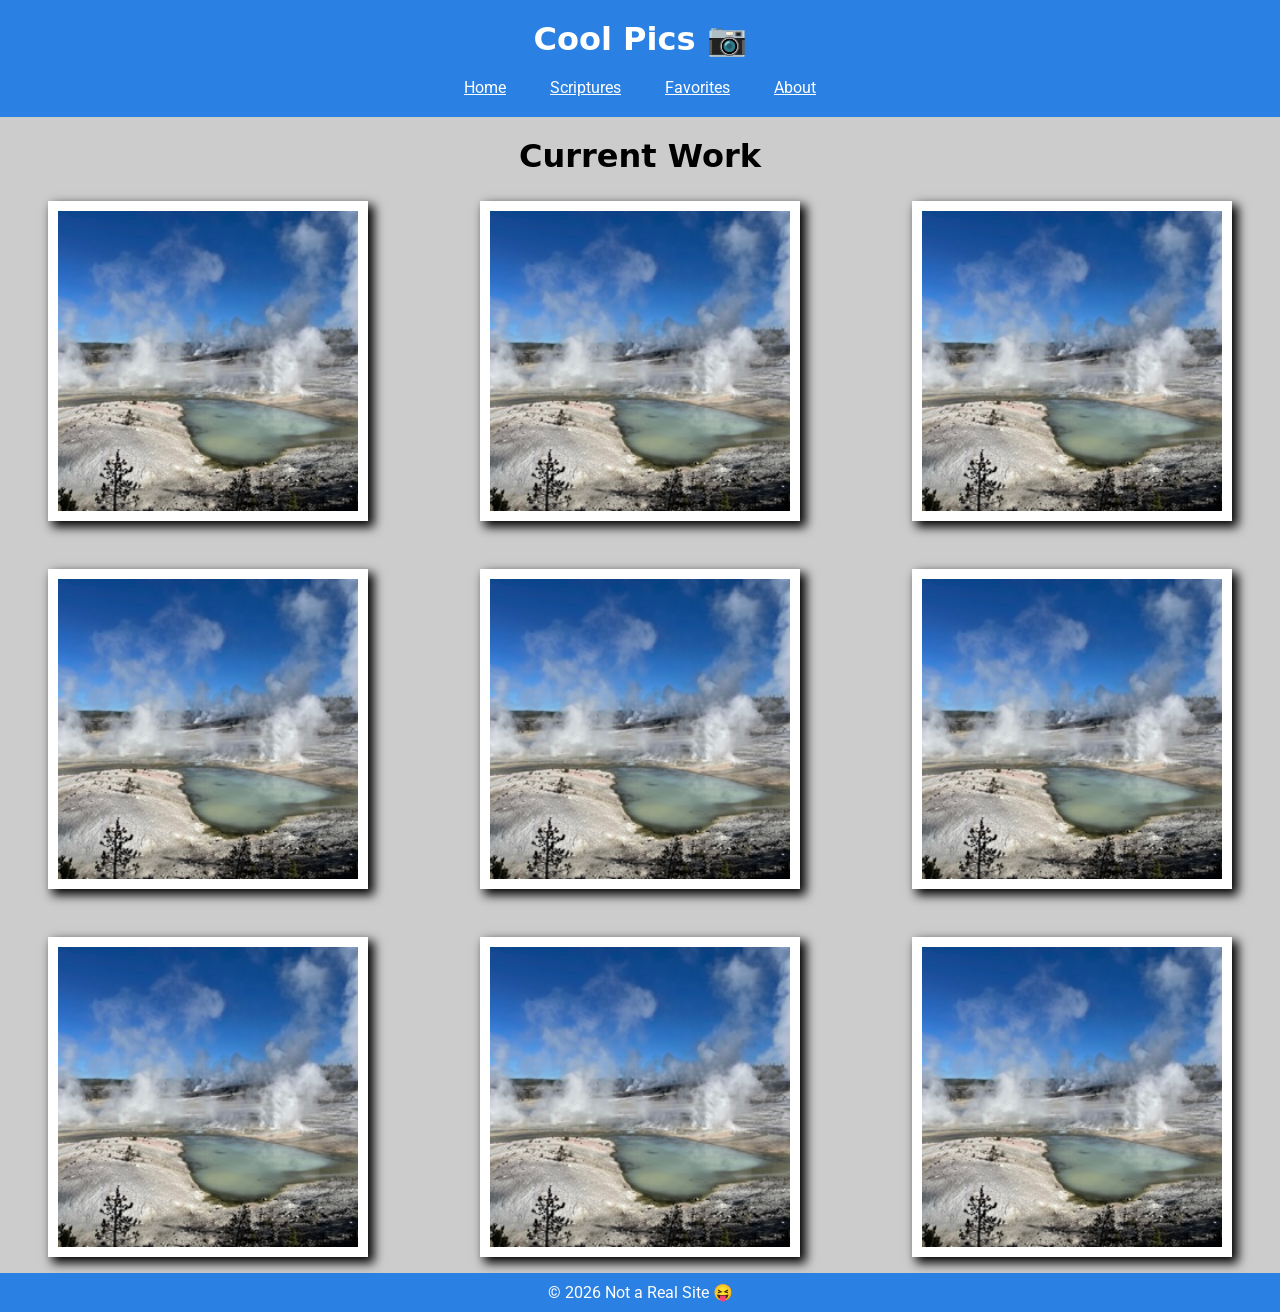
<file: w3/coolpics/index.html>
<!DOCTYPE html>
<html lang="en">

<head>
    <meta charset="UTF-8">
    <meta name="viewport" content="width=device-width, initial-scale=1.0">
    <title>coolpics</title>
    <link rel="stylesheet" href="style.css">
    <script src="script.js" defer></script>
</head>

<body>


    <header>
        <h1>Cool Pics 📷</h1>
        <button class="menu-btn">
            <h2>Menu</h2>
        </button>
        <nav>
            <a href="#">Home</a>
            <a href="#">Scriptures</a>
            <a href="#">Favorites</a>
            <a href="#">About</a>
        </nav>
    </header>
    <h1 id="current-work">Current Work</h1>

    <main>

        <!-- <div class="img-grid"> -->
        <img src="norris-sm.jpg" alt="picture of a hot spring">
        <img src="norris-sm.jpg" alt="picture of a hot spring">
        <img src="norris-sm.jpg" alt="picture of a hot spring">
        <img src="norris-sm.jpg" alt="picture of a hot spring">
        <img src="norris-sm.jpg" alt="picture of a hot spring">
        <img src="norris-sm.jpg" alt="picture of a hot spring">
        <img src="norris-sm.jpg" alt="picture of a hot spring">
        <img src="norris-sm.jpg" alt="picture of a hot spring">
        <img src="norris-sm.jpg" alt="picture of a hot spring">
        <!-- </div> -->

    </main>
    <footer>&copy; 2026 Not a Real Site 😝</footer>

    <dialog class="viewer">
        <img alt="">
        <button class="close-viewer" type="button">X</button>
    </dialog>

</body>
</file>
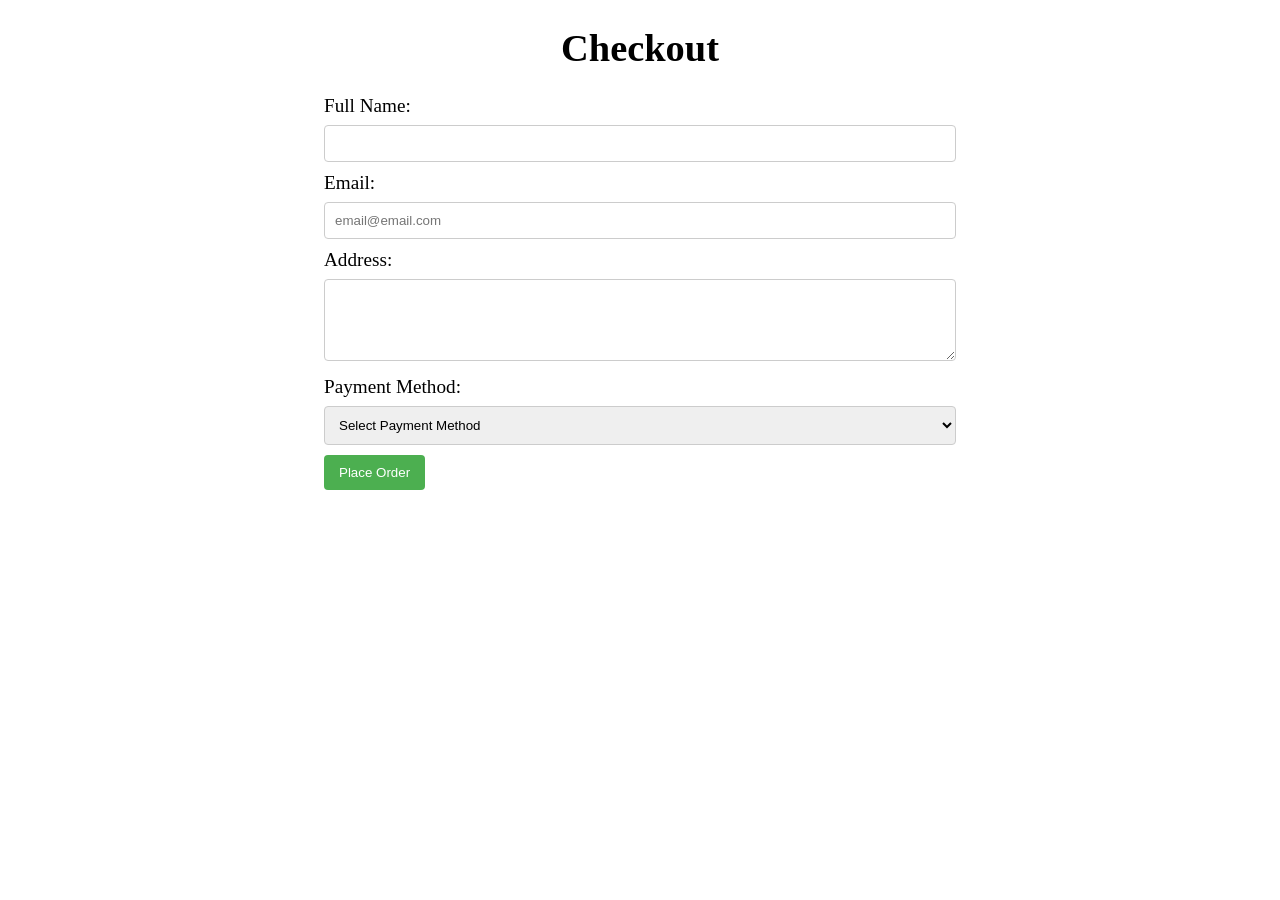
<file: w7/ponder/index.html>
<!DOCTYPE html>
<html lang="en">
  <head>
    <meta charset="UTF-8" />
    <meta name="viewport" content="width=device-width, initial-scale=1.0" />
    <title>Checkout Form</title>
    <link rel="icon" href="images/favicon.ico">
    <link rel="stylesheet" href="style.css"/>
    <script src="form.js" defer></script>
  </head>
  <body>
    <header><h1>Checkout</h1></header>
    <main>
      <section class="errors"></section>
      <form id="checkoutForm" action="completed.html" method="get">
        <label for="fullName">Full Name:</label>
        <input type="text" id="fullName" name="fullName" required>
        <label for="email">Email:</label>
        <input type="email" id="email" name="email" placeholder="email@email.com" required>
        <label for="address">Address:</label>
        <textarea id="address" name="address" rows="4" required></textarea>
        <label for="paymentMethod">Payment Method:</label>
        <select id="paymentMethod" name="paymentMethod" required aria-expanded="false" aria-controls="creditCardnumberContainer paypalUsernameContainer">
            <option value="">Select Payment Method</option>
            <option value="creditCard">Credit Card</option>
            <option value="paypal">PayPal</option>
        </select>

        <!-- Container for credit card details -->
        <p id="creditCardNumberContainer" class="hide" role="region" aria-labelledby="creditCardLabel">
            <label id="creditCardLabel" for="creditCardNumber">Credit Card Number:</label>
            <input
            type="text"
            id="creditCardNumber"
            name="creditCardNumber"
            pattern="[0-9]{16}"
            placeholder="Enter 16 digits"
            required
            />
            <label for="expirationDate">Expiration</label>
            <input 
            type="text" 
            id="month" 
            name="expMonth" 
            placeholder="MM" 
            aria-labelledby="expirationDate">
            <input 
            type="text" 
            id="year" 
            name="expYear" 
            placeholder="YY" 
            aria-labelledby="expirationDate">
        </p>
      
        <!-- Container for PayPal details -->
        <p id="paypalUsernameContainer" class="hide" role="region" aria-labelledby="paypalLabel">
            <label id="paypalLabel" for="paypalUsername">PayPal Username:</label>
            <input
            type="text"
            id="paypalUsername"
            name="paypalUsername"
            placeholder="Enter PayPal username"
            required
            />
        </p>

        <button type="submit">Place Order</button>
      </form>
    </main>
  </body>
</html>
</file>
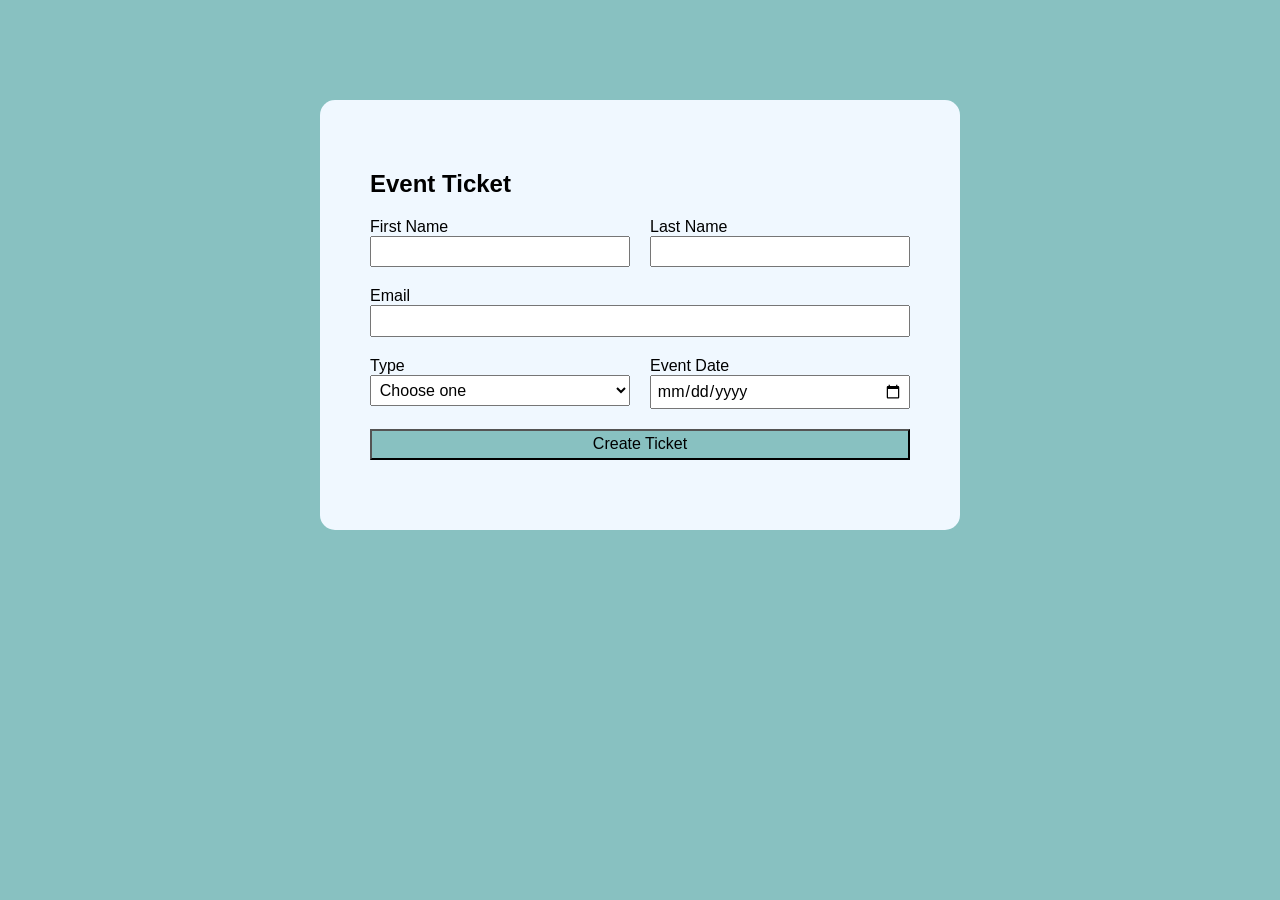
<file: w7/prove/index.html>
<!DOCTYPE html>
<html lang="en">
<head>
    <meta charset="UTF-8">
    <meta name="viewport" content="width=device-width, initial-scale=1.0">
    <meta name="author" content="garyeong bae">
    <meta name="description" content="event_ticket">
    <script src="ticket.js" defer></script>
    <link href="ticket.css" rel="stylesheet">
    <title>Document</title>
</head>
<body>
    <section id="page">
        <h1>Event Ticket</h1>
        <form id="form">
            <div class="half1">
                <label for="firstName">First Name</label>
                <input type="text" id="firstName" name="firstName" required>
            </div>

            <div class="half2">
                <label for="lastName">Last Name</label>
                <input type="text" id="lastName" name="lastName" required>
            </div>

            <div class="full">
                <label for="email">Email</label>
                <input type="email" id="email" name="email" required>
            </div>

            <div class="half1">
                <label for="ticketType">Type</label>
                    <select name="ticketType" id="ticketType">
                        <option value="">Choose one</option>
                        <option value="student">Student</option>
                        <option value="guest">Guest</option>
                    </select>
            </div>

            <div class="half2">
                <label for="date">Event Date</label>
                <input type="date" id="date" name="date" required>
            </div>

            <div class="full" id="inumContainer" hidden>
                <label for="inumber">Student I#</label>
                <input type="text" id="inumber" name="inumber">
            </div>
            <div class="full" id="access" hidden>
                <label for="accode">Access Code</label>
                <input type="text" id="accode" name="accode">
            </div>

            <button class="full" type="submit">Create Ticket</button>

            <section id="message" aria-live="polite"></section>
        </form>
    </section>
</body>
</html>
</file>
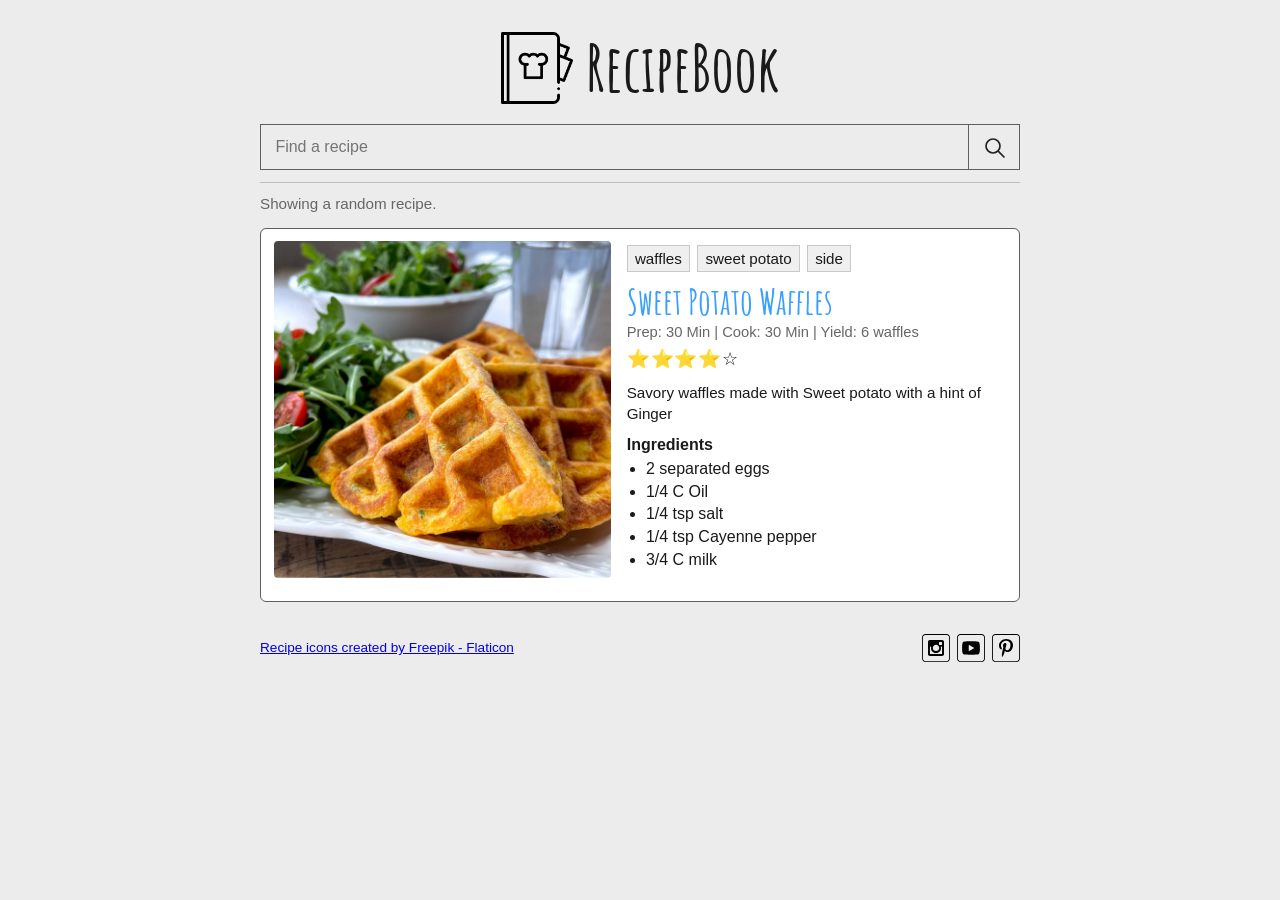
<file: w9/Prove/index.html>
<!DOCTYPE html>
<html lang="en">
<head>
  <meta charset="UTF-8">
  <meta name="viewport" content="width=device-width, initial-scale=1.0">

  <title>RecipeBook</title>
  <meta name="description" content="Browse simple, tasty recipes in RecipeBook.">

  <meta property="og:type" content="website">
  <meta property="og:title" content="RecipeBook">
  <meta property="og:description" content="Browse simple, tasty recipes in RecipeBook.">
  <meta property="og:url" content="https://yourusername.github.io/wdd131/recipes/">
  <meta property="og:image" content="https://yourusername.github.io/wdd131/recipes/images/social-preview.png">

  <meta name="twitter:card" content="summary_large_image">
  <meta name="twitter:title" content="RecipeBook">
  <meta name="twitter:description" content="Browse simple, tasty recipes in RecipeBook.">
  <meta name="twitter:image" content="https://yourusername.github.io/wdd131/recipes/images/social-preview.png">

  <link rel="icon" href="/favicon.ico">
  <link rel="apple-touch-icon" href="images/apple-touch-icon.png">

  <link rel="preconnect" href="https://fonts.googleapis.com">
  <link rel="preconnect" href="https://fonts.gstatic.com" crossorigin>
  <link href="https://fonts.googleapis.com/css2?family=Amatic+SC:wght@400;700&display=swap" rel="stylesheet">

  <link rel="stylesheet" href="styles.css">
  <script src="recipes.js" defer></script>
</head>
<body>
  <header class="site-header">
    <div class="brand">
      <img src="images/recipe-book.png" alt="RecipeBook logo">
      <h1>RecipeBook</h1>
    </div>
  </header>

  <main class="page">
    <section class="search-section" aria-label="Recipe search">
      <form class="search-bar" id="search-form" action="#" method="get" role="search">
        <input
          type="search"
          id="search-input"
          name="q"
          placeholder="Find a recipe"
          aria-label="Find a recipe"
        >
        <button type="submit" aria-label="Search">
          <svg viewBox="0 0 24 24" aria-hidden="true">
            <circle cx="11" cy="11" r="7"></circle>
            <line x1="16.65" y1="16.65" x2="22" y2="22"></line>
          </svg>
        </button>
      </form>
    </section>

    <section class="results-header" aria-live="polite">
      <p id="results-summary">Showing a random recipe.</p>
    </section>

    <section class="recipes" id="recipes-container" aria-label="Recipe results">
      <!-- Recipes rendered with JavaScript -->
    </section>
  </main>

  <footer class="site-footer">
    <a href="https://www.flaticon.com/free-icons/recipe" title="recipe icons">
      Recipe icons created by Freepik - Flaticon
    </a>

    <div class="social">
      <a href="#"><img src="images/instagram_icon.svg" alt="instagram icon"></a>
      <a href="#"><img src="images/youtube_icon.svg" alt="youtube icon"></a>
      <a href="#"><img src="images/pinterest_icon.svg" alt="pinterest icon"></a>
    </div>
  </footer>
</body>
</html>
</file>
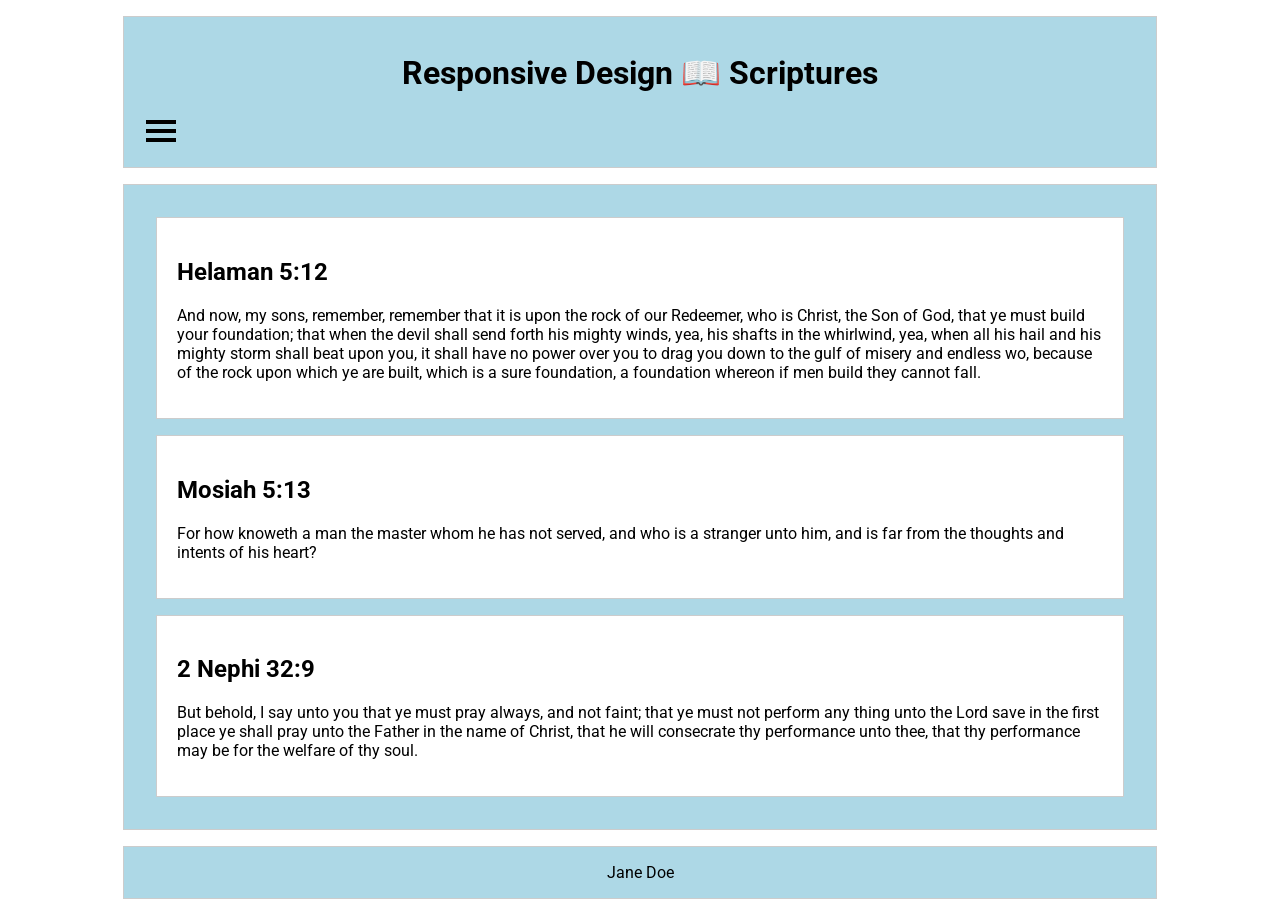
<file: w3/responsive.html>
<!DOCTYPE html>
<html lang="en">
<head>
  <meta charset="UTF-8">
  <meta name="viewport" content="width=device-width, initial-scale=1.0">
  <title>Responsive Design Scriptures</title>
  <link rel="stylesheet" href="responsive.css">
</head>
<body>
  <header>
    <h1>Responsive Design 📖 Scriptures</h1>
    <button class="menu-btn" aria-label="Toggle navigation menu">
      <div class="bar1"></div>
      <div class="bar2"></div>
      <div class="bar3"></div>
    </button>
    <nav>
      <a href="#">Home</a>
      <a href="#">Scriptures</a>
      <a href="#">Favorites</a>
      <a href="#">About</a>
    </nav>
  </header>

  <main>
    <section>
      <h2>Helaman 5:12</h2>
      <p>
        And now, my sons, remember, remember that it is upon the rock of our
        Redeemer, who is Christ, the Son of God, that ye must build your
        foundation; that when the devil shall send forth his mighty winds,
        yea, his shafts in the whirlwind, yea, when all his hail and his
        mighty storm shall beat upon you, it shall have no power over you to
        drag you down to the gulf of misery and endless wo, because of the
        rock upon which ye are built, which is a sure foundation, a foundation
        whereon if men build they cannot fall.
      </p>
    </section>

    <section>
      <h2>Mosiah 5:13</h2>
      <p>
        For how knoweth a man the master whom he has not served, and who is a
        stranger unto him, and is far from the thoughts and intents of his
        heart?
      </p>
    </section>

    <section>
      <h2>2 Nephi 32:9</h2>
      <p>
        But behold, I say unto you that ye must pray always, and not faint;
        that ye must not perform any thing unto the Lord save in the first
        place ye shall pray unto the Father in the name of Christ, that he
        will consecrate thy performance unto thee, that thy performance may be
        for the welfare of thy soul.
      </p>
    </section>
  </main>

  <footer>Jane Doe</footer>
</body>
</html>
</file>
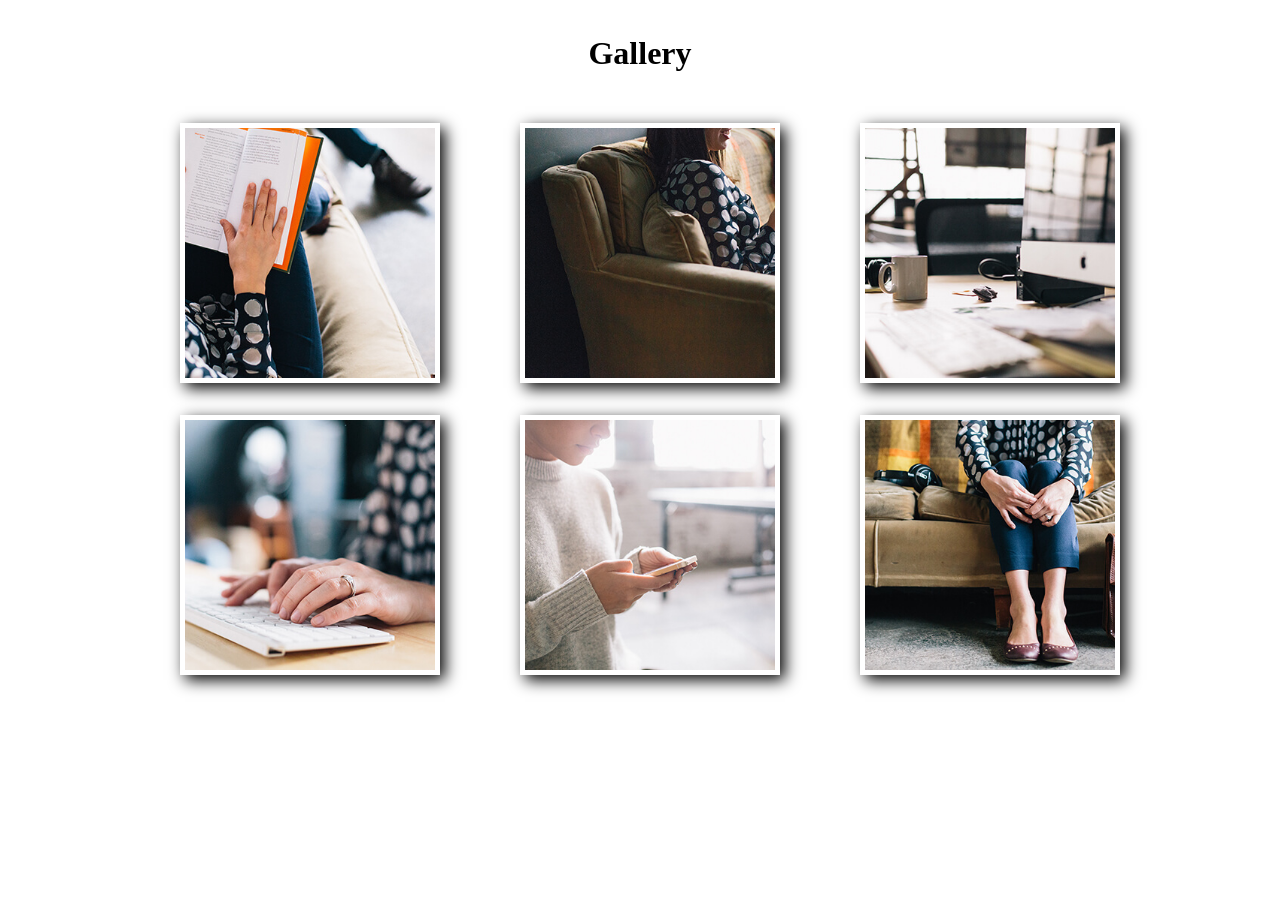
<file: w4/w04ponder.html>
<!DOCTYPE html>
<html lang="en">

<head>
    <meta charset="UTF-8">
    <meta name="viewport" content="width=device-width, initial-scale=1.0">
    <title>Document</title>
    <link rel="stylesheet" href="w04ponder.css">
    <script src="w04ponder.js" defer></script>
</head>

<body>
    <main>

        <h1>Gallery</h1>
        <section class="gallery">
            <figure>
                <img src="images/book-sm.jpg" alt="person reading a book">
            </figure>
            <figure>
                <img src="images/couch-sm.jpg" alt="person sitting on a couch with a phone">
            </figure>
            <figure>
                <img src="images/desk-sm.jpg" alt="a work desktop">
            </figure>
            <figure>
                <img src="images/keyboard-sm.jpg" alt="person typing on a keyboard">
            </figure>
            <figure>
                <img src="images/phone-sm.jpg" alt="person looking at a phone">
            </figure>
            <figure>
                <img src="images/sit-sm.jpg" alt="person sitting on a couch">
            </figure>
        </section>

        <dialog>
            <img alt="">
            <button class="close-viewer" type="button">X</button>
        </dialog>

    </main>
</body>

</html>
</file>
<file: w3/coolpics/style.css>
/* media query change the columns in the grid */



@import url("https://fonts.googleapis.com/css2?family=Roboto:ital,wght@0,100..900;1,100..900&display=swap");

* {
    color: white;
    margin: 0;
}

body {
    font-family: Roboto, sans-serif;
}

header,
/* main, */
footer {
    /* max-width: 1000px; */
    /* margin: 1rem auto; */
    margin: 0px;
    /* border: 1px solid #ccc; */
    /* padding: 1rem; */
    padding: 0px;
    background-color: #2b81e3;
    text-align: center;
}

#current-work {
    color: black;
    background-color: #cccccc;
    padding-bottom: 10px;
}

main {
    background-color: #cccccc;
    display: grid;
    grid-template-columns: 1fr;
    gap: 1rem;
    width: 100%;
    object-fit: cover;

}

h1 {
    text-align: center;
    padding-top: 20px;
    font-family: system-ui, -apple-system, BlinkMacSystemFont, 'Segoe UI', Roboto, Oxygen, Ubuntu, Cantarell, 'Open Sans', 'Helvetica Neue', sans-serif;

}

h2 {
    text-align: center;
    padding: 5px;
}

div.img-grid {
    display: grid;
    grid-template-areas: auto/repeat(1fr, 4);
    background-color: black;
    width: 100%;
    height: 100%;
}

img {
    /* padding: 20px; */
    /* background-color: white; */
    margin: 1em auto;
    border: 10px solid white;
    box-shadow: 5px 5px 10px 1px black;
    object-fit: cover;
    aspect-ratio: 1;
    max-width: 300px;
    /* max-height: 345px; */
}

nav {
    text-align: center;
}

nav a {
    padding: 20px;
    color: white;
    display: none;
}

nav a:hover {
    text-decoration: none;
    color: #616061;
}

.menu-btn {
    cursor: pointer;
    border: none;
    background-color: transparent;
    justify-self: center;
}

.bar1,
.bar2,
.bar3 {
    width: 30px;
    height: 4px;
    background-color: black;
    margin: 5px 0;
}

footer {
    text-align: center;
    padding: 10px;
}

.menu-btn {
    cursor: pointer;
    border: none;
    background-color: transparent;
}

.hide {
    display: none;
}


.menu-btn {
    display: inline-block;
    /* display: block; */
    /* width: 0px; */

}

nav a {
    display: none;
    /* display: block; */
}

nav.open a {
    display: block;
}

@media screen and (min-width: 700px) {




    main {
        grid-template-columns: repeat(2, 1fr);
    }
}



@media (min-width: 1024px) {

    .menu-btn {
        display: none;
    }

    nav {
        text-align: center;
    }

    nav a {
        display: inline-block;
    }

    main {
        grid-template-columns: repeat(3, 1fr);
    }
}

/* modal viewer */
.viewer {
    border: none;
    padding: 0;
    background: transparent;
}

.viewer::backdrop {
    background: rgba(0, 0, 0, 0.6);
}

.viewer img {
    display: block;
    max-width: 90vw;
    max-height: 90vh;
    width: auto;
    height: auto;
    margin: 0;
}

.close-viewer {
    position: absolute;
    top: 10px;
    right: 10px;
    border: 0;
    padding: 10px 14px;
    cursor: pointer;
    color: black;
}

.viewer {
  border: none;
  padding: 0;
  background: transparent;

  position: fixed;
  top: 50%;
  left: 50%;
  transform: translate(-50%, -50%);
}
</file>
<file: w7/ponder/style.css>
/* form-demo.css */
body {
  font-size: 1.2em;
}
form {
  width: 50%;
  margin: 0 auto;
}
h1, h2 {
  text-align: center;
}
label {
    display: block;
    margin-bottom: 8px;
  }
  
  input,
  select,
  textarea {
    width: 100%;
    padding: 10px;
    margin-bottom: 10px;
    box-sizing: border-box;
    border: 1px solid #ccc; /* Add a border to make it visually consistent */
    border-radius: 4px;
  }
  button {
    background-color: #4caf50;
    color: white;
    padding: 10px 15px;
    border: none;
    border-radius: 4px;
    cursor: pointer;
  }
  .errors {
    white-space: pre-line; /*needed for 2 errors to be on separate lines*/
    color: red;
  }
  .hide {
    display: none;
  }
</file>
<file: w7/prove/ticket.css>
body{
    width: 50%;
    min-width: 400px;
    margin: 100px auto;
    font-family: Arial, Helvetica, sans-serif;
    background-color: rgb(136, 193, 193);
}
#page{
    background-color: aliceblue;
    padding: 50px;
    border-radius: 15px;
}
form{
    display: grid;
    grid-template-columns: 1fr 1fr;
    gap: 20px;
}
div{
    display: flex;
    flex-direction: column;
}
option{
    border-radius: 10px;
}
h1{
    grid-column: 1/3;
}
.half1{
    grid-column: 1/2;
}
.half2{
    grid-column: 2/3;
}
.full{
    grid-column: 1/3;
}
input,
select,
button {
  padding: 0.3rem;
  font: inherit;
}
button{
    background-color: rgb(136, 193, 193);
}
button:hover{
    background-color: azure;
}
#inumContainer[hidden]{
    display: none;
}
#access[hidden]{
    display: none;
}
#message{
    line-height: 2.5em;
}
#message h3{
    margin-bottom: -40px;
}
</file>
<file: w9/Prove/styles.css>
* {
  box-sizing: border-box;
}

:root {
  --page-bg: #ececec;
  --card-border: #5f5f5f;
  --text: #1a1a1a;
  --muted: #666;
  --tag-bg: #efefef;
  --accent: #3aa0ff;
}

body {
  margin: 0;
  background: var(--page-bg);
  color: var(--text);
  font-family: Arial, Helvetica, sans-serif;
}

img {
  max-width: 100%;
  display: block;
}

.site-header,
.page,
.site-footer {
  width: min(92%, 760px);
  margin: 0 auto;
}

.site-header {
  padding-top: 2rem;
}

.brand {
  display: flex;
  justify-content: center;
  align-items: center;
  gap: 0.85rem;
}

.brand img {
  width: 72px;
  height: auto;
}

.brand h1 {
  margin: 0;
  font-family: "Amatic SC", cursive;
  font-size: clamp(3rem, 5vw, 4.5rem);
  font-weight: 700;
  line-height: 1;
}

.page {
  padding: 1.25rem 0 1rem;
}

.search-section {
  display: flex;
  margin-bottom: 0.75rem;
  padding-bottom: 0.75rem;
  border-bottom: 1px solid #bdbdbd;
}

.search-bar {
  width: 100%;
  display: flex;
  align-items: stretch;
}

.search-bar input {
  flex: 1;
  min-width: 0;
  padding: 0.8rem 0.9rem;
  font-size: 1rem;
  border: 1px solid var(--card-border);
  border-right: none;
  background: transparent;
}

.search-bar button {
  width: 52px;
  border: 1px solid var(--card-border);
  background: transparent;
  cursor: pointer;
  display: flex;
  align-items: center;
  justify-content: center;
}

.search-bar svg {
  width: 24px;
  height: 24px;
  fill: none;
  stroke: #222;
  stroke-width: 1.7;
  stroke-linecap: round;
  stroke-linejoin: round;
}

.results-header {
  margin-bottom: 1rem;
}

.results-header p {
  margin: 0;
  color: var(--muted);
  font-size: 0.95rem;
}

.recipes {
  display: flex;
  flex-direction: column;
  gap: 1rem;
}

.recipe-card {
  width: 100%;
  display: flex;
  flex-direction: column;
  gap: 1rem;
  padding: 0.8rem;
  border: 1px solid var(--card-border);
  border-radius: 6px;
  background: #fff;
}

.recipe-image {
  width: 100%;
  object-fit: cover;
  border-radius: 4px;
}

.recipe-content {
  display: flex;
  flex-direction: column;
  align-items: flex-start;
}

.recipe-tags {
  display: flex;
  flex-wrap: wrap;
  gap: 0.45rem;
  margin: 0 0 0.8rem 0;
}

.recipe-tag {
  margin: 0;
  padding: 0.25rem 0.45rem;
  border: 1px solid #c9c9c9;
  background: var(--tag-bg);
  font-size: 0.95rem;
  text-transform: lowercase;
}

.recipe-content h2 {
  margin: 0 0 0.3rem 0;
  font-family: "Amatic SC", cursive;
  font-size: 2.2rem;
  line-height: 1;
  color: var(--accent);
}

.recipe-meta {
  margin: 0 0 0.45rem;
  color: var(--muted);
  font-size: 0.92rem;
}

.rating {
  font-size: 1.15rem;
  letter-spacing: 0.05rem;
  margin-bottom: 0.5rem;
}

.recipe-description {
  margin: 0.35rem 0 0.75rem;
  font-size: 0.95rem;
  line-height: 1.35;
}

.recipe-list-heading {
  margin: 0 0 0.35rem;
  font-size: 1rem;
}

.recipe-ingredients {
  margin: 0 0 0.9rem 1.2rem;
  padding: 0;
}

.recipe-ingredients li {
  margin-bottom: 0.3rem;
}

.no-results {
  padding: 1rem;
  border: 1px dashed var(--card-border);
  border-radius: 6px;
  background: #fff;
}

.site-footer {
  display: flex;
  flex-direction: column-reverse;
  align-items: center;
  gap: 0.75rem;
  padding: 1rem 0 2rem;
}

.site-footer a {
  font-size: 0.75rem;
}

.social {
  display: flex;
  gap: 0.45rem;
}

.social a {
  display: inline-flex;
  align-items: center;
  justify-content: center;
}

.social img {
  width: 28px;
  height: 28px;
}

@media (min-width: 700px) {
  .recipe-card {
    flex-direction: row;
    align-items: flex-start;
    gap: 1rem;
  }

  .recipe-image {
    width: 46%;
    flex: 0 0 46%;
  }

  .recipe-content {
    flex: 1;
    padding-top: 0.2rem;
  }

  .site-footer {
    flex-direction: row;
    justify-content: space-between;
    align-items: center;
  }

  .site-footer a {
    font-size: 0.85rem;
  }
}
</file>
<file: w3/responsive.css>
@import url("https://fonts.googleapis.com/css2?family=Roboto:ital,wght@0,100..900;1,100..900&display=swap");

body {
  font-family: Roboto, sans-serif;
}
header,
main,
footer {
  max-width: 1000px;
  margin: 1rem auto;
  border: 1px solid #ccc;
  padding: 1rem;
  background-color: lightblue;
}
h1 {
    text-align: center;
}
section {
  padding: 20px;
  background-color: white;
  margin: 1em;
  border: 1px solid #ccc;
}
nav a {
    padding: 20px;
    color: black;
    display: none;
}
nav a:hover {
    text-decoration: none;
    color: #616061;
}
.menu-btn {
    cursor: pointer;
    border: none;
    background-color: transparent;
}
.bar1, .bar2, .bar3 {
    width: 30px;
    height: 4px;
    background-color: black;
    margin: 5px 0;
}
footer {
    text-align: center;
}


@media screen and (min-width: 700px) {

}
</file>
<file: w4/w04ponder.css>
h1 {
    text-align: center;
    margin: 35px 0;
}
.gallery {
    max-width: 1000px;
    margin: 0 auto;
}
figure img {
    width: 250px;
    height: 250px;
    object-fit: cover;
    padding: 5px;
    background-color: white;
    box-shadow: 5px 5px 15px black;
    display: block;
    margin: 0 auto;
}
/* modal */

dialog img {
    width: 90%;
    display: block;
    margin: 20vh auto;
}
dialog {
    width: 100%;
    height: 100%;
    background-color: rgba(0,0,0,.75);
}
.close-viewer {
    position: absolute;
    top: 10vh;
    right: 2vh;
    padding: 3px 6px;
    font-size: 1.5em;
}

@media screen and (min-width: 700px) {
    .gallery {
        display: grid;
        grid-template-columns: 1fr 1fr;
    }
}
@media screen and (min-width: 1000px) {
    .gallery {
        grid-template-columns: 1fr 1fr 1fr;
    }
    dialog img {
        width: 60%;
        margin: 15vh auto;
    }
    .close-viewer {
        position: absolute;
        right: 15vh;
    }
    .viewer {
        margin: 50px;
        padding: 50px;
    }
    .viewer img {
        max-width: 800px;
    }
}
</file>
